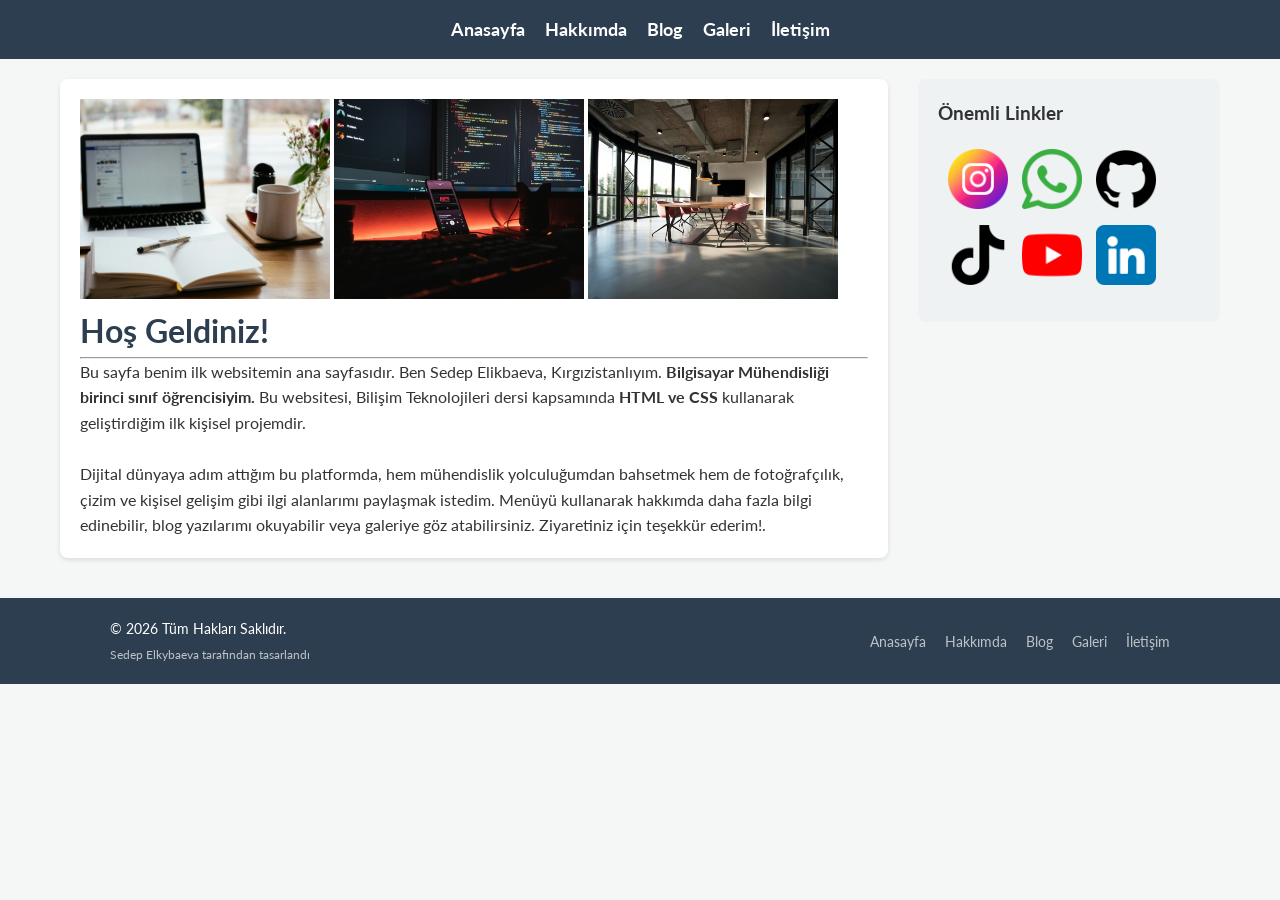
<file: index.html>
<!DOCTYPE html>
<html lang="tr">

<head>
    <meta charset="UTF-8">
    <meta name="viewport" content="width=device-width, initial-scale=1.0">
    <title>Kişisel Web Sayfam | Anasayfa</title>
    <link rel="preconnect" href="https://fonts.googleapis.com">
    <link rel="preconnect" href="https://fonts.gstatic.com" crossorigin>
    <link href="https://fonts.googleapis.com/css2?family=Lato:wght@300;400;700&display=swap" rel="stylesheet">
    <link rel="stylesheet" href="style.css">
</head>

<body>

    <header>
        <nav class="nav-menu">
            <a href="index.html">Anasayfa</a>
            <a href="hakkımda.html">Hakkımda</a>
            <a href="blog.html">Blog</a>
            <a href="galeri.html">Galeri</a>
            <a href="iletişim.html">İletişim</a>
        </nav>
    </header>

    <div class="container">
        <main class="content">

            <div class="images">
                <img class="img1" src="img/computer.jpg" alt="">
                <img class="img1" src="img/kod.jpg" alt="">
                <img class="img1" src="img/ofis.jpg" alt="">
            </div>


            <h1 class="başlık">Hoş Geldiniz!</h1> <hr>
            <p>Bu sayfa benim ilk websitemin ana sayfasıdır. Ben Sedep Elikbaeva, Kırgızistanlıyım. <strong>Bilgisayar Mühendisliği birinci sınıf öğrencisiyim.</strong> Bu
                websitesi, Bilişim Teknolojileri dersi kapsamında <strong>HTML ve CSS</strong> kullanarak geliştirdiğim ilk kişisel
                projemdir.</p> <br>
            <p>
                Dijital dünyaya adım attığım bu platformda, hem mühendislik yolculuğumdan bahsetmek hem de
                fotoğrafçılık, çizim ve kişisel gelişim gibi ilgi alanlarımı paylaşmak istedim. Menüyü kullanarak
                hakkımda daha fazla bilgi edinebilir, blog yazılarımı okuyabilir veya galeriye göz atabilirsiniz.
                Ziyaretiniz için teşekkür ederim!.</p>
        </main>

        <aside class="sidebar">
            <h3 class="links">Önemli Linkler</h3>
            <div>
                <a href="https://www.instagram.com/"> <img class="img" src="img/instagram.png" alt=""></a>
                <a href="https://web.whatsapp.com/"><img class="img" src="img/whatsapp.png" alt=""></a>
                <a href="https://github.com/"><img class="img" src="img/github.png" alt=""></a>
                <a href="https://www.tiktok.com/"><img class="img" src="img/tik-tok.png" alt=""></a>
                <a href="https://www.youtube.com/"><img class="img" src="img/youtube.png" alt=""></a>
                <a href="https://www.linkedin.com/"><img class="img" src="img/linkedin.png" alt=""></a>
            </div>
        </aside>
    </div>

   <footer>
    <div class="footer-content">
        <div class="footer-left">
            <p>&copy; 2026 Tüm Hakları Saklıdır.</p>
            <p style="font-size: 12px; color: #bdc3c7; margin-top: 5px;">Sedep Elkybaeva tarafından tasarlandı</p>
        </div>
        
        <div class="footer-links">
            <a href="index.html">Anasayfa</a>
            <a href="hakkımda.html">Hakkımda</a>
            <a href="blog.html">Blog</a>
            <a href="galeri.html">Galeri</a>
            <a href="iletişim.html">İletişim</a>
        </div>
    </div>
</footer>

</body>

</html>
</file>
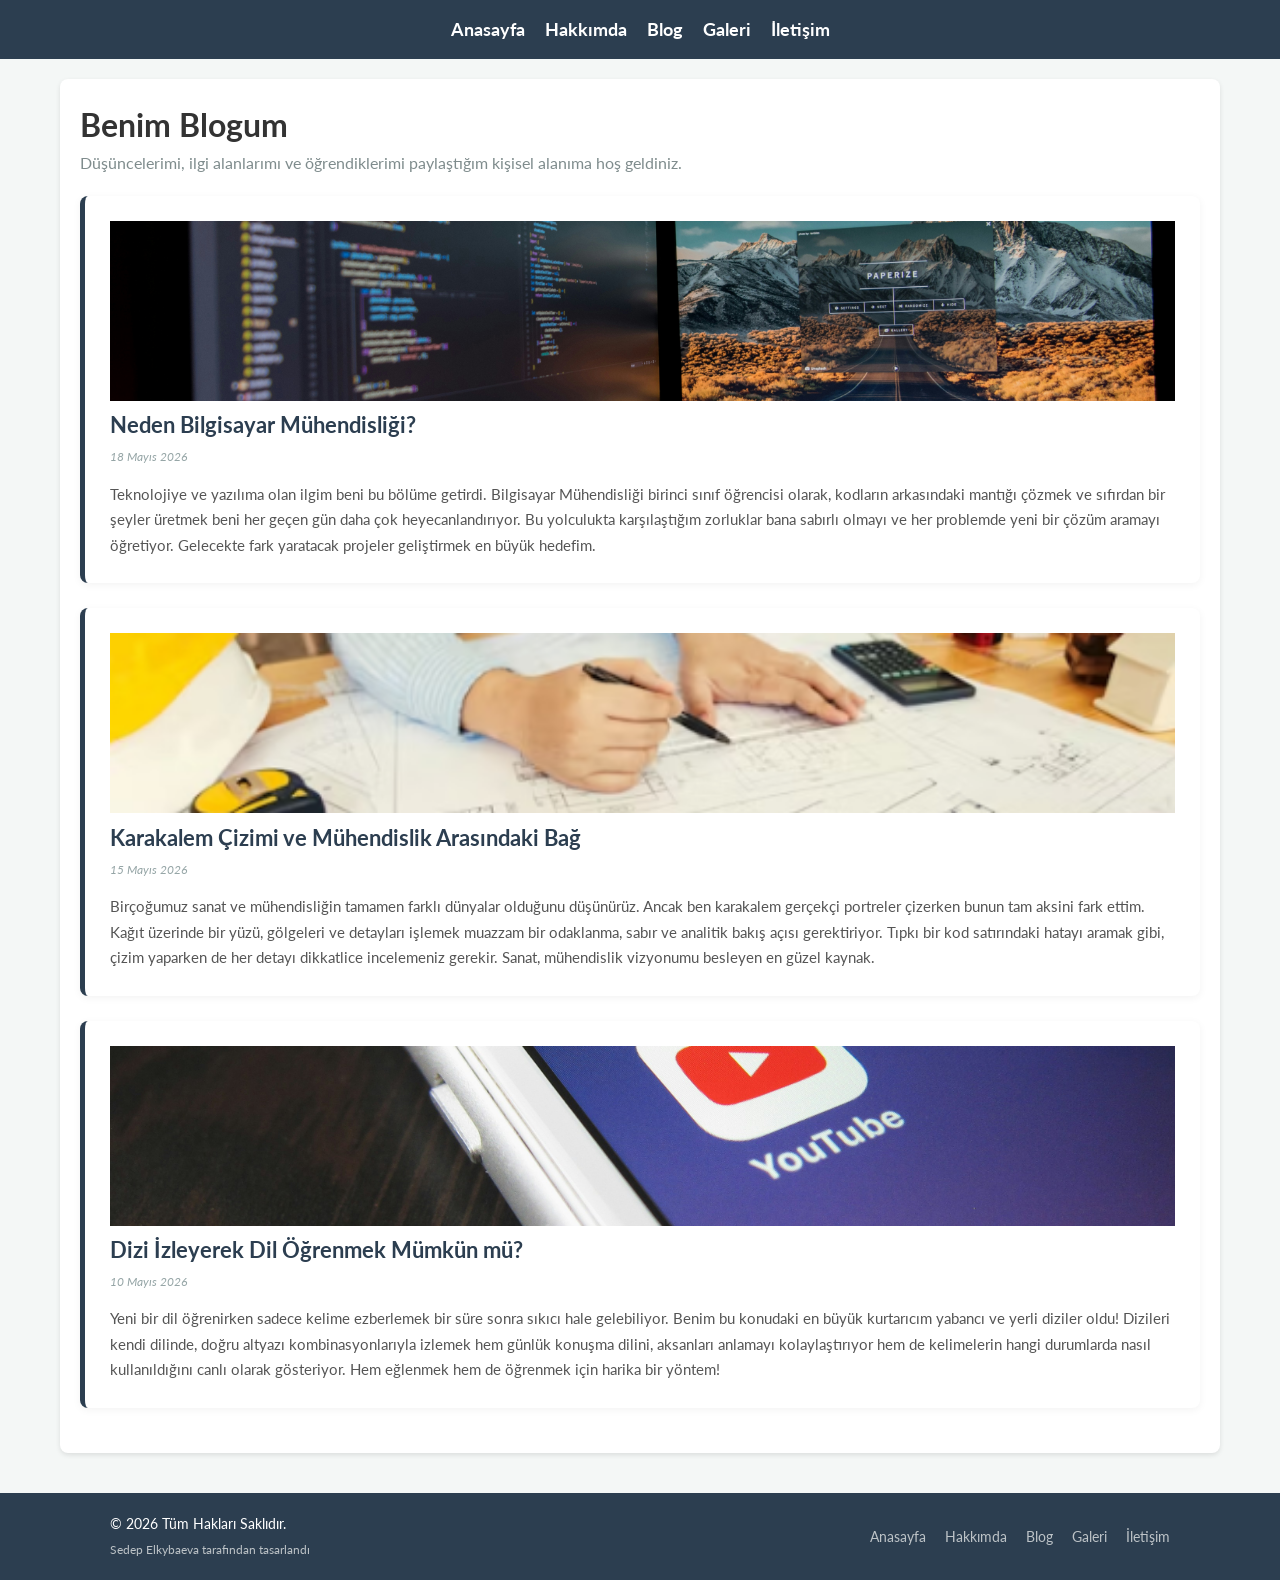
<file: blog.html>
<!DOCTYPE html>
<html lang="tr">

<head>
    <meta charset="UTF-8">
    <meta name="viewport" content="width=device-width, initial-scale=1.0">
    <title>Kişisel Web Sayfam | blog</title>
    <link rel="preconnect" href="https://fonts.googleapis.com">
    <link rel="preconnect" href="https://fonts.gstatic.com" crossorigin>
    <link href="https://fonts.googleapis.com/css2?family=Lato:wght@300;400;700&display=swap" rel="stylesheet">
    <link rel="stylesheet" href="style.css">
</head>

<body>

    <header>
        <nav class="nav-menu">
            <a href="index.html">Anasayfa</a>
            <a href="hakkımda.html">Hakkımda</a>
            <a href="blog.html">Blog</a>
            <a href="galeri.html">Galeri</a>
            <a href="iletişim.html">İletişim</a>
        </nav>
    </header>

    <div class="container">
        <main class="content">
            <h1>Benim Blogum</h1>
            <p style="margin-bottom: 20px; color: #7f8c8d;">Düşüncelerimi, ilgi alanlarımı ve öğrendiklerimi paylaştığım
                kişisel alanıma hoş geldiniz.</p>

            <article class="blog-post">
                <img src="img/bilgisayar.jpg" class="blog-image">
                <h2>Neden Bilgisayar Mühendisliği?</h2>
                <div class="date">18 Mayıs 2026</div>
                <p>Teknolojiye ve yazılıma olan ilgim beni bu bölüme getirdi. Bilgisayar Mühendisliği birinci sınıf
                    öğrencisi olarak, kodların arkasındaki mantığı çözmek ve sıfırdan bir şeyler üretmek beni her geçen
                    gün daha çok heyecanlandırıyor. Bu yolculukta karşılaştığım zorluklar bana sabırlı olmayı ve her
                    problemde yeni bir çözüm aramayı öğretiyor. Gelecekte fark yaratacak projeler geliştirmek en büyük
                    hedefim.</p>
            </article>

            <article class="blog-post">
                <img src="img/çizgi.png" class="blog-image">
                <h2>Karakalem Çizimi ve Mühendislik Arasındaki Bağ</h2>
                <div class="date">15 Mayıs 2026</div>
                <p>Birçoğumuz sanat ve mühendisliğin tamamen farklı dünyalar olduğunu düşünürüz. Ancak ben karakalem
                    gerçekçi portreler çizerken bunun tam aksini fark ettim. Kağıt üzerinde bir yüzü, gölgeleri ve
                    detayları işlemek muazzam bir odaklanma, sabır ve analitik bakış açısı gerektiriyor. Tıpkı bir kod
                    satırındaki hatayı aramak gibi, çizim yaparken de her detayı dikkatlice incelemeniz gerekir. Sanat,
                    mühendislik vizyonumu besleyen en güzel kaynak.</p>
            </article>

            <article class="blog-post">
                <img src="img/video.jpg" class="blog-image">
                <h2>Dizi İzleyerek Dil Öğrenmek Mümkün mü?</h2>
                <div class="date">10 Mayıs 2026</div>
                <p>Yeni bir dil öğrenirken sadece kelime ezberlemek bir süre sonra sıkıcı hale gelebiliyor. Benim bu
                    konudaki en büyük kurtarıcım yabancı ve yerli diziler oldu! Dizileri kendi dilinde, doğru altyazı
                    kombinasyonlarıyla izlemek hem günlük konuşma dilini, aksanları anlamayı kolaylaştırıyor hem de
                    kelimelerin hangi durumlarda nasıl kullanıldığını canlı olarak gösteriyor. Hem eğlenmek hem de
                    öğrenmek için harika bir yöntem!</p>
            </article>
        </main>
    </div>

    <footer>
    <div class="footer-content">
        <div class="footer-left">
            <p>&copy; 2026 Tüm Hakları Saklıdır.</p>
            <p style="font-size: 12px; color: #bdc3c7; margin-top: 5px;">Sedep Elkybaeva tarafından tasarlandı</p>
        </div>
        
        <div class="footer-links">
            <a href="index.html">Anasayfa</a>
            <a href="hakkımda.html">Hakkımda</a>
            <a href="blog.html">Blog</a>
            <a href="galeri.html">Galeri</a>
            <a href="iletişim.html">İletişim</a>
        </div>
    </div>
</footer>

</body>

</html>
</file>
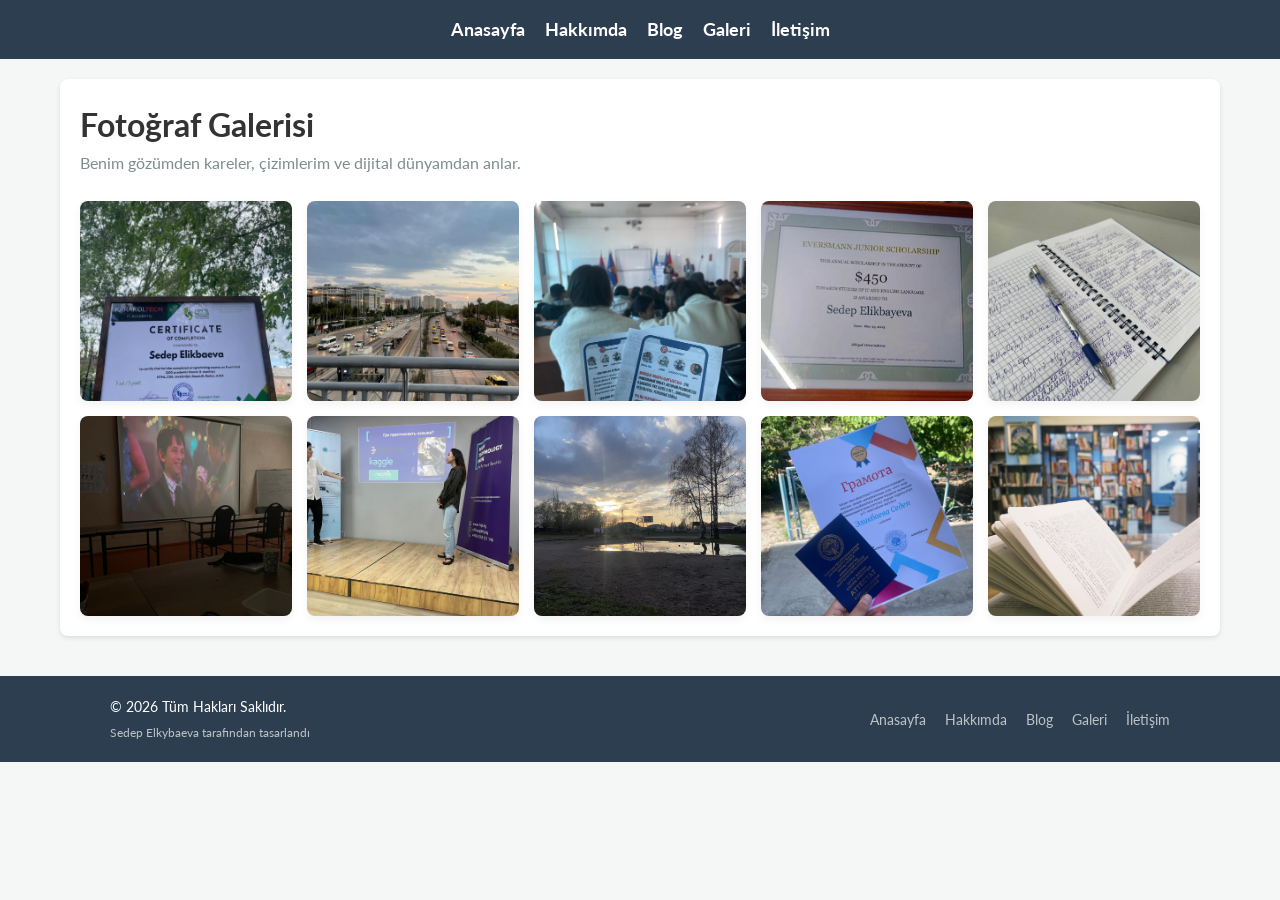
<file: galeri.html>
<!DOCTYPE html>
<html lang="tr">

<head>
    <meta charset="UTF-8">
    <meta name="viewport" content="width=device-width, initial-scale=1.0">
    <title>Kişisel Web Sayfam | Galeri</title>
    <link rel="preconnect" href="https://fonts.googleapis.com">
    <link rel="preconnect" href="https://fonts.gstatic.com" crossorigin>
    <link href="https://fonts.googleapis.com/css2?family=Lato:wght@300;400;700&display=swap" rel="stylesheet">
    <link rel="stylesheet" href="style.css">
</head>

<body>

    <header>
        <nav class="nav-menu">
            <a href="index.html">Anasayfa</a>
            <a href="hakkımda.html">Hakkımda</a>
            <a href="blog.html">Blog</a>
            <a href="galeri.html">Galeri</a>
            <a href="iletişim.html">İletişim</a>
        </nav>
    </header>

    <div class="container">
        <main class="content">
            <h1>Fotoğraf Galerisi</h1>
            <p style="margin-bottom: 25px; color: #7f8c8d;">Benim gözümden kareler, çizimlerim ve dijital dünyamdan
                anlar.</p>

            <div class="gallery-grid">
                <div class="gallery-item">
                    <img src="img/img10.jpeg" alt="Fotoğraf 1">
                </div>
                <div class="gallery-item">
                    <img src="img/img9.jpeg" alt="Fotoğraf 2">
                </div>
                <div class="gallery-item">
                    <img src="img/img1.jpeg" alt="Fotoğraf 3">
                </div>
                <div class="gallery-item">
                    <img src="img/img2.jpeg" alt="Fotoğraf 4">
                </div>
                <div class="gallery-item">
                    <img src="img/img3.jpeg" alt="Fotoğraf 5">
                </div>
                <div class="gallery-item">
                    <img src="img/img4.jpeg" alt="Fotoğraf 6">
                </div>
                <div class="gallery-item">
                    <img src="img/img5.jpeg" alt="Fotoğraf 1">
                </div>
                <div class="gallery-item">
                    <img src="img/img6.jpeg" alt="Fotoğraf 1">
                </div>
                <div class="gallery-item">
                    <img src="img/img7.jpeg" alt="Fotoğraf 1">
                </div>
                <div class="gallery-item">
                    <img src="img/img8.jpeg" alt="Fotoğraf 1">
                </div>
            </div>
        </main>
    </div>

    <footer>
    <div class="footer-content">
        <div class="footer-left">
            <p>&copy; 2026 Tüm Hakları Saklıdır.</p>
            <p style="font-size: 12px; color: #bdc3c7; margin-top: 5px;">Sedep Elkybaeva tarafından tasarlandı</p>
        </div>
        
        <div class="footer-links">
            <a href="index.html">Anasayfa</a>
            <a href="hakkımda.html">Hakkımda</a>
            <a href="blog.html">Blog</a>
            <a href="galeri.html">Galeri</a>
            <a href="iletişim.html">İletişim</a>
        </div>
    </div>
</footer>

</body>

</html>
</file>
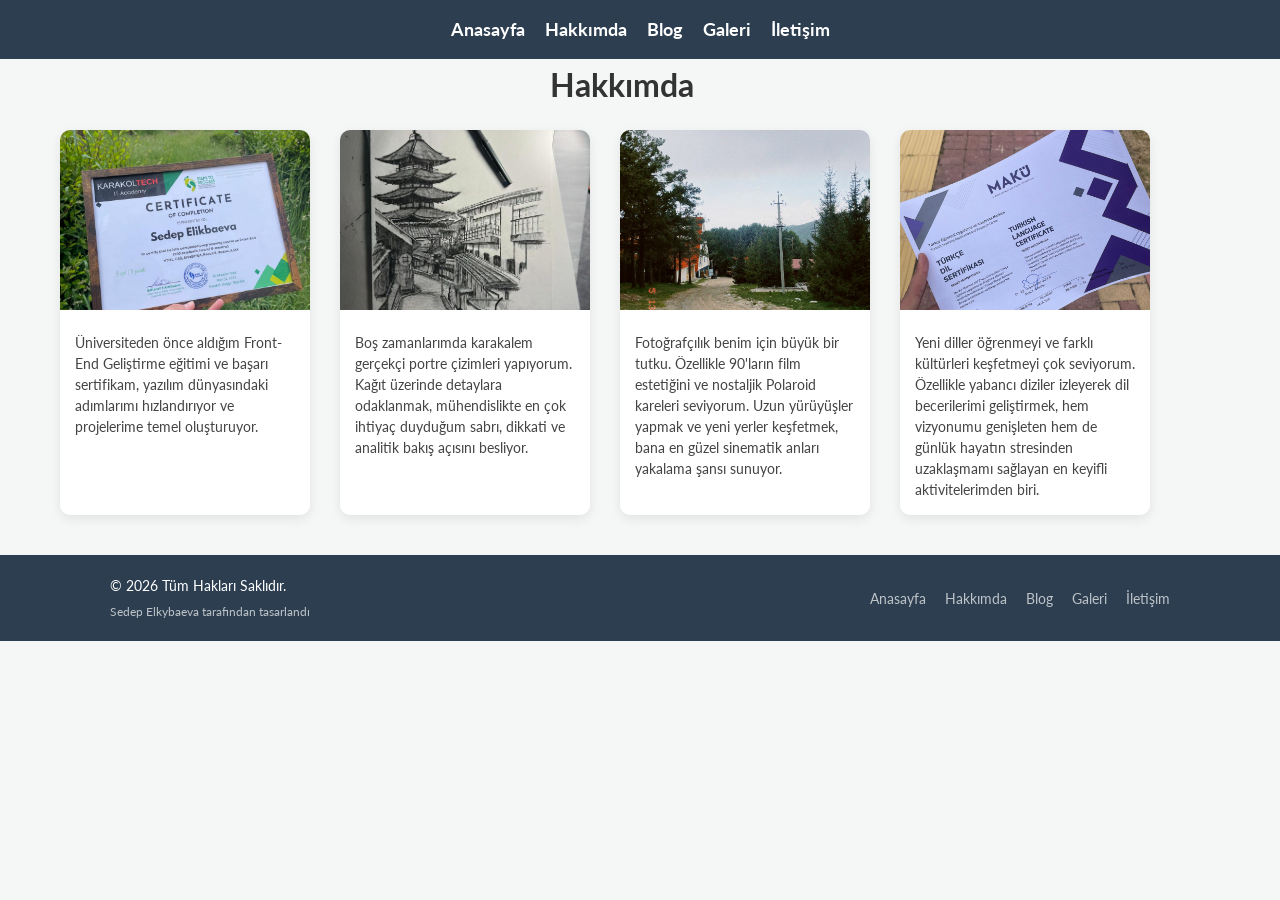
<file: hakkımda.html>
<!DOCTYPE html>
<html lang="tr">

<head>
    <meta charset="UTF-8">
    <meta name="viewport" content="width=device-width, initial-scale=1.0">
    <title>Kişisel Web Sayfam | Hakkında</title>
    <link rel="preconnect" href="https://fonts.googleapis.com">
    <link rel="preconnect" href="https://fonts.gstatic.com" crossorigin>
    <link href="https://fonts.googleapis.com/css2?family=Lato:wght@300;400;700&display=swap" rel="stylesheet">
    <link rel="stylesheet" href="style.css">
</head>

<body>

    <header>
        <nav class="nav-menu">
            <a href="index.html">Anasayfa</a>
            <a href="hakkımda.html">Hakkımda</a>
            <a href="blog.html">Blog</a>
            <a href="galeri.html">Galeri</a>
            <a href="iletişim.html">İletişim</a>
        </nav>
    </header> 
    <div class="main">
        <h1 class="ben">Hakkımda</h1>
    </div>  
    <div class="container">
        <div class="cards_grid">
            <div class="profile_card">
                <img src="img/certificate.jpeg" alt="">
                <p>Üniversiteden önce aldığım Front-End Geliştirme eğitimi ve başarı sertifikam, yazılım dünyasındaki
                    adımlarımı hızlandırıyor ve projelerime temel oluşturuyor.</p>
            </div>
        </div>
        <div class="cards_grid">
            <div class="profile_card">
                <img src="img/resim.jpeg" alt="">
                <p>Boş zamanlarımda karakalem gerçekçi portre çizimleri yapıyorum. Kağıt üzerinde detaylara odaklanmak,
                    mühendislikte en çok ihtiyaç duyduğum sabrı, dikkati ve analitik bakış açısını besliyor.</p>
            </div>
        </div>
        <div class="cards_grid">
            <div class="profile_card">
                <img src="img/atmos.jpeg" alt="">
                <p>Fotoğrafçılık benim için büyük bir tutku. Özellikle 90'ların film estetiğini ve nostaljik Polaroid
                    kareleri seviyorum. Uzun yürüyüşler yapmak ve yeni yerler keşfetmek, bana en güzel sinematik anları
                    yakalama şansı sunuyor.</p>
            </div>
        </div>
        <div class="cards_grid">
            <div class="profile_card">
                <img src="img/dil.jpeg" alt="">
                <p>Yeni diller öğrenmeyi ve farklı kültürleri keşfetmeyi çok seviyorum. Özellikle yabancı diziler
                    izleyerek dil becerilerimi geliştirmek, hem vizyonumu genişleten hem de günlük hayatın stresinden
                    uzaklaşmamı sağlayan en keyifli aktivitelerimden biri.</p>
            </div>
        </div>

    </div>

    <footer>
    <div class="footer-content">
        <div class="footer-left">
            <p>&copy; 2026 Tüm Hakları Saklıdır.</p>
            <p style="font-size: 12px; color: #bdc3c7; margin-top: 5px;">Sedep Elkybaeva tarafından tasarlandı</p>
        </div>
        
        <div class="footer-links">
            <a href="index.html">Anasayfa</a>
            <a href="hakkımda.html">Hakkımda</a>
            <a href="blog.html">Blog</a>
            <a href="galeri.html">Galeri</a>
            <a href="iletişim.html">İletişim</a>
        </div>
    </div>
</footer>

</body>

</html>
</file>
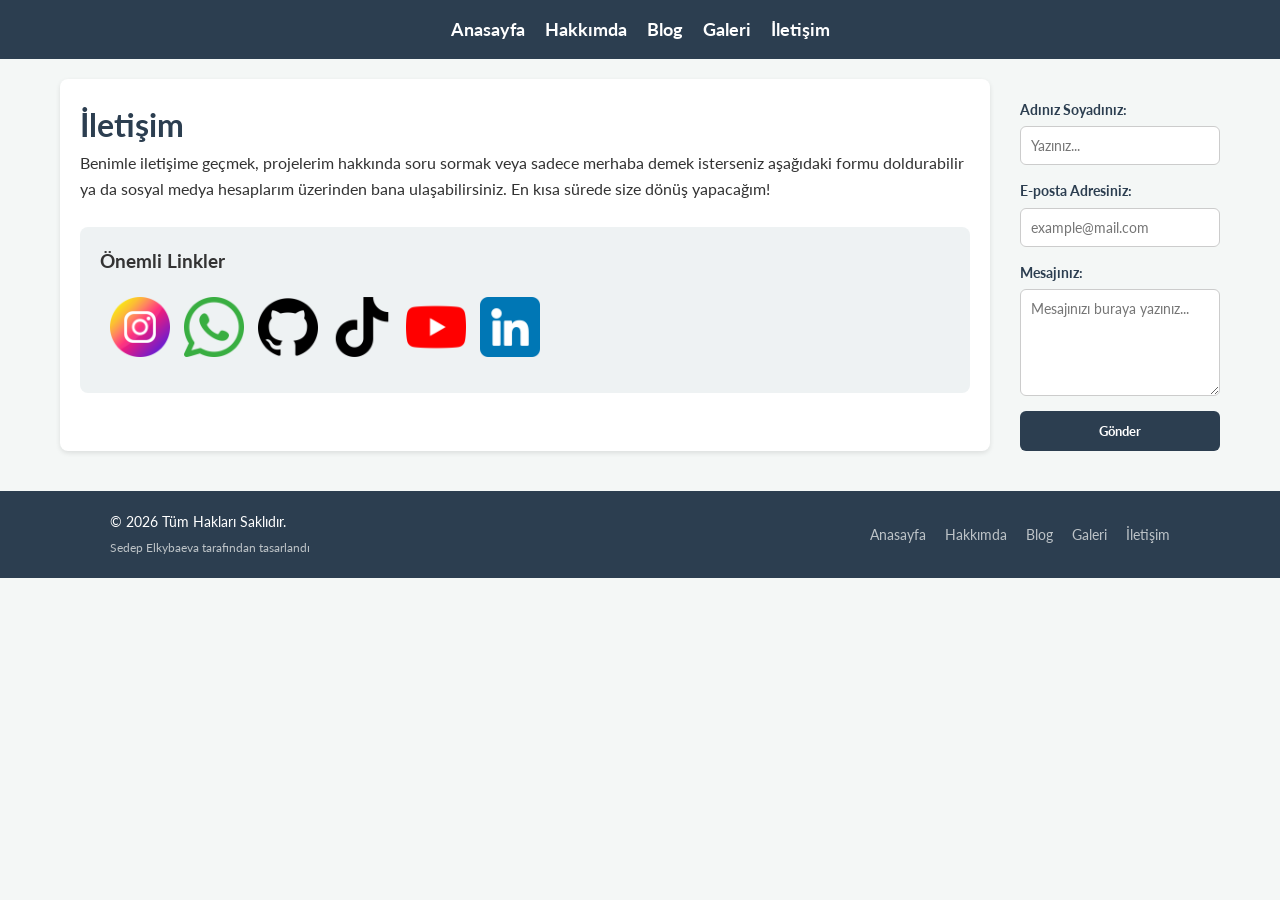
<file: iletişim.html>
<!DOCTYPE html>
<html lang="tr">

<head>
    <meta charset="UTF-8">
    <meta name="viewport" content="width=device-width, initial-scale=1.0">
    <title>Kişisel Web Sayfam | iletişim</title>
    <link rel="preconnect" href="https://fonts.googleapis.com">
    <link rel="preconnect" href="https://fonts.gstatic.com" crossorigin>
    <link href="https://fonts.googleapis.com/css2?family=Lato:wght@300;400;700&display=swap" rel="stylesheet">
    <link rel="stylesheet" href="style.css">
</head>

<body>

    <header>
        <nav class="nav-menu">
            <a href="index.html">Anasayfa</a>
            <a href="hakkımda.html">Hakkımda</a>
            <a href="blog.html">Blog</a>
            <a href="galeri.html">Galeri</a>
            <a href="iletişim.html">İletişim</a>
        </nav>
    </header>

    <div class="container">
        <main class="content">
            <h1 class="başlık">İletişim</h1>
            <p>Benimle iletişime geçmek, projelerim hakkında soru sormak veya sadece merhaba demek isterseniz aşağıdaki
                formu doldurabilir ya da sosyal medya hesaplarım üzerinden bana ulaşabilirsiniz. En kısa sürede size
                dönüş yapacağım!</p> <br>
                <aside class="sidebar">
            <h3 class="links">Önemli Linkler</h3>
            <div>
                <a href="https://www.instagram.com/"> <img class="img" src="img/instagram.png" alt=""></a>
                <a href="https://web.whatsapp.com/"><img class="img" src="img/whatsapp.png" alt=""></a>
                <a href="https://github.com/"><img class="img" src="img/github.png" alt=""></a>
                <a href="https://www.tiktok.com/"><img class="img" src="img/tik-tok.png" alt=""></a>
                <a href="https://www.youtube.com/"><img class="img" src="img/youtube.png" alt=""></a>
                <a href="https://www.linkedin.com/"><img class="img" src="img/linkedin.png" alt=""></a>
            </div>
        </aside>
        </main>

        <form class="contact-form">
            <label for="name">Adınız Soyadınız:</label>
            <input type="text" id="name" placeholder="Yazınız..." required>

            <label for="email">E-posta Adresiniz:</label>
            <input type="email" id="email" placeholder="example@mail.com" required>

            <label for="message">Mesajınız:</label>
            <textarea id="message" rows="5" placeholder="Mesajınızı buraya yazınız..." required></textarea>

            <button type="submit" class="submit-btn">Gönder</button>
        </form>
    </div>

    <footer>
    <div class="footer-content">
        <div class="footer-left">
            <p>&copy; 2026 Tüm Hakları Saklıdır.</p>
            <p style="font-size: 12px; color: #bdc3c7; margin-top: 5px;">Sedep Elkybaeva tarafından tasarlandı</p>
        </div>
        
        <div class="footer-links">
            <a href="index.html">Anasayfa</a>
            <a href="hakkımda.html">Hakkımda</a>
            <a href="blog.html">Blog</a>
            <a href="galeri.html">Galeri</a>
            <a href="iletişim.html">İletişim</a>
        </div>
    </div>
</footer>

</body>

</html>
</file>
<file: style.css>
* {
    margin: 0;
    padding: 0;
    box-sizing: border-box;
    font-family: 'Lato', sans-serif;
}

body {
    background-color: #f4f7f6;
    color: #333;
    line-height: 1.6;
}

header {
    background-color: #2c3e50;
    padding: 15px;
}

.nav-menu {
    display: flex;
    justify-content: center;
    gap: 20px;
}

.nav-menu a {
    color: white;
    text-decoration: none;
    font-weight: bold;
    font-size: 18px;
}

.nav-menu a:hover {
    color: #1abc9c;
}

.container {
    display: flex;
    max-width: 1200px;
    margin: 20px auto;
    padding: 0 20px;
    gap: 30px;
}

.content {
    flex: 3;
    background: white;
    padding: 20px;
    border-radius: 8px;
    box-shadow: 0 2px 5px rgba(0,0,0,0.1);
}

.sidebar {
    flex: 1;
    background: #eef2f3;
    padding: 20px;
    border-radius: 8px;
    height: fit-content;
}

.img{
    width: 60px;
    height: 60px;
    margin-left: 10px;
    margin-bottom: 10px;
}

.links{
    margin-bottom: 20px;
}

.başlık{
    color: #2c3e50;
}

.img1{
    width: 250px;
    flex: 1;               
    height: 200px;         
    object-fit: cover;     
}


.education-block {
    display: flex;
    align-items: center;
    gap: 20px;
    margin: 20px 0;
}

.education-text {
    flex: 2;
    width: 700px;
}

.certificate-img {
    flex: 1;
}

.certificate-img img {
    width: 100%;
    border-radius: 6px;
    box-shadow: 0 4px 8px rgba(0,0,0,0.1);
    transition: transform 0.3s;
}


.certificate-img img:hover {
    transform: scale(1.05);
}


@media (max-width: 600px) {
    .education-block {
        flex-direction: column;
    }
}   

@media (max-width: 768px) {
    .container {
        flex-direction: column;
    }
}

.cards_grid {
    display: grid;
    grid-template-columns: repeat(auto-fit, minmax(250px, 1fr)); /* Карточки сами подстроятся под размер экрана */
    gap: 20px;

}

.profile_card {
    background: #ffffff;
    border-radius: 10px;
    overflow: hidden; 
    box-shadow: 0 4px 12px rgba(0, 0, 0, 0.08); 
}

.profile_card:hover {
    transition: 0.5s;
    transform: translateY(-5px); 
    box-shadow: 0 8px 20px rgba(0, 0, 0, 0.15);
}


.profile_card img {
    width: 100%;
    height: 180px;
    object-fit: cover;
}

.profile_card p {
    width: 250px;
    padding: 15px;
    font-size: 14px;
    color: #444;
    line-height: 1.5;
}

.ben{
    margin-left: 43%;
}

.blog-post {
    background: #ffffff;
    padding: 25px;
    border-radius: 8px;
    margin-bottom: 25px;
    box-shadow: 0 2px 8px rgba(0,0,0,0.05);
    border-left: 5px solid #2c3e50; 

}
.blog-post h2 {
    color: #2c3e50;
    font-size: 22px;
    margin-bottom: 5px;
}


.blog-post .date {
    font-size: 12px;
    color: #95a5a6;
    margin-bottom: 15px;
    font-style: italic;
}


.blog-post p {
    font-size: 15px;
    color: #555;
    line-height: 1.7;
}

.blog-image {
    width: 100%;
    height: 180px;
    object-fit: cover; 
}

.gallery-grid {
    display: grid;
    grid-template-columns: repeat(auto-fit, minmax(200px, 1fr));
    gap: 15px;
}

.gallery-item {
    background: #ffffff;
    border-radius: 8px;
    overflow: hidden;
    box-shadow: 0 4px 10px rgba(0, 0, 0, 0.05);
    height: 200px;
}

.gallery-item img {
    width: 100%;
    height: 100%;
    object-fit: cover;
    transition: transform 0.4s ease;
}


.gallery-item img:hover {
    transform: scale(1.08); 
}

.contact-form {
    display: flex;
    flex-direction: column;
    max-width: 500px; 
    margin-top: 20px;
}


.contact-form label {
    margin-bottom: 5px;
    font-weight: bold;
    color: #2c3e50;
    font-size: 14px;
}


.contact-form input, 
.contact-form textarea {
    padding: 10px;
    margin-bottom: 15px;
    border: 1px solid #ccc;
    border-radius: 6px;
    font-family: 'Lato', sans-serif; 
    font-size: 14px;
}


.submit-btn {
    background-color: #2c3e50; 
    color: white;
    padding: 12px;
    border: none;
    border-radius: 6px;
    cursor: pointer;
    font-weight: bold;
    transition: background 0.3s ease;
}


.submit-btn:hover {
    background-color: #34495e;
}

footer {
    background-color: #2c3e50; 
    padding: 20px 0;
    margin-top: 40px;
}

.footer-content {
    max-width: 1100px; 
    margin: 0 auto;
    display: flex;
    justify-content: space-between; 
    align-items: center;
    padding: 0 20px;
}

.footer-left p {
    margin: 0;
    color: white;
    font-size: 14px;
}

.footer-links a {
    color: #bdc3c7;
    text-decoration: none;
    font-size: 14px;
    margin-left: 15px;
    transition: color 0.3s ease;
}

.footer-links a:hover {
    color: white;
}

@media (max-width: 600px) {
    .footer-content {
        flex-direction: column;
        gap: 15px;
        text-align: center;
    }
    .footer-links a {
        margin: 0 7px;
    }
}
</file>
